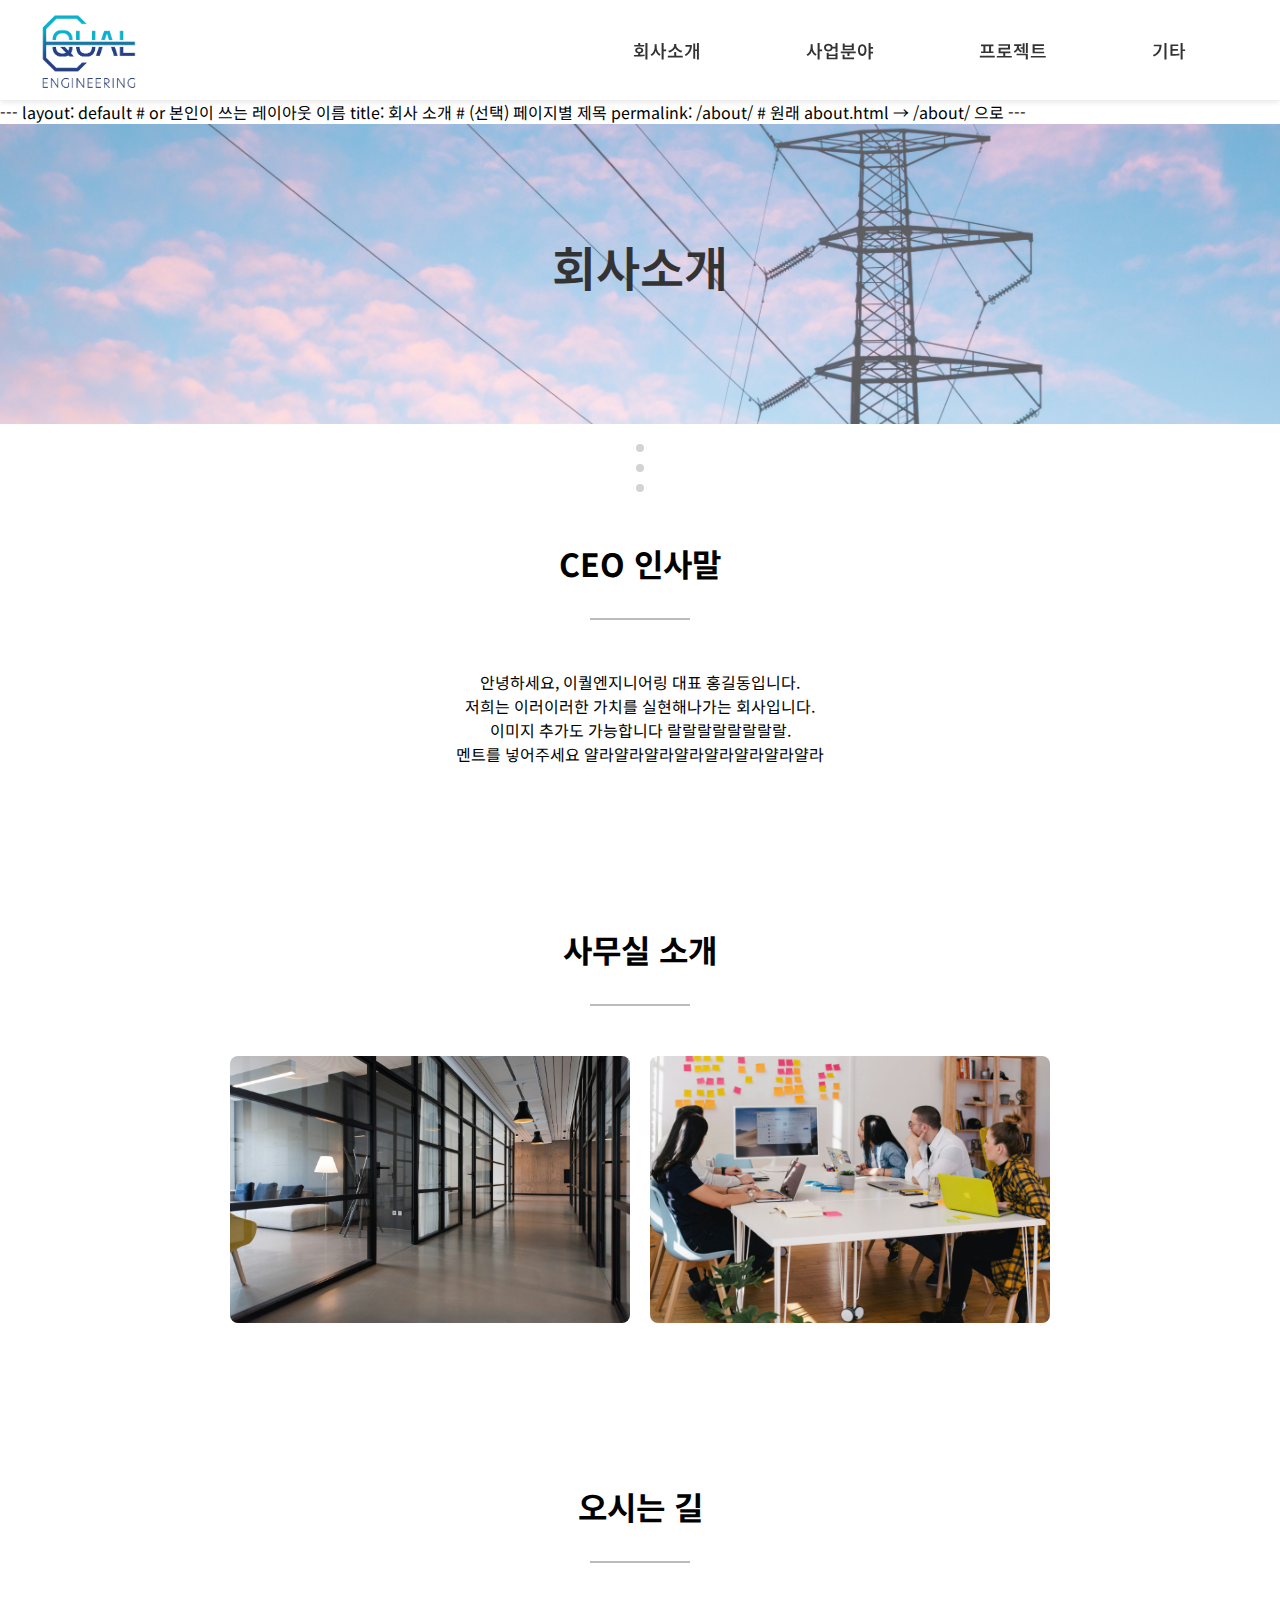
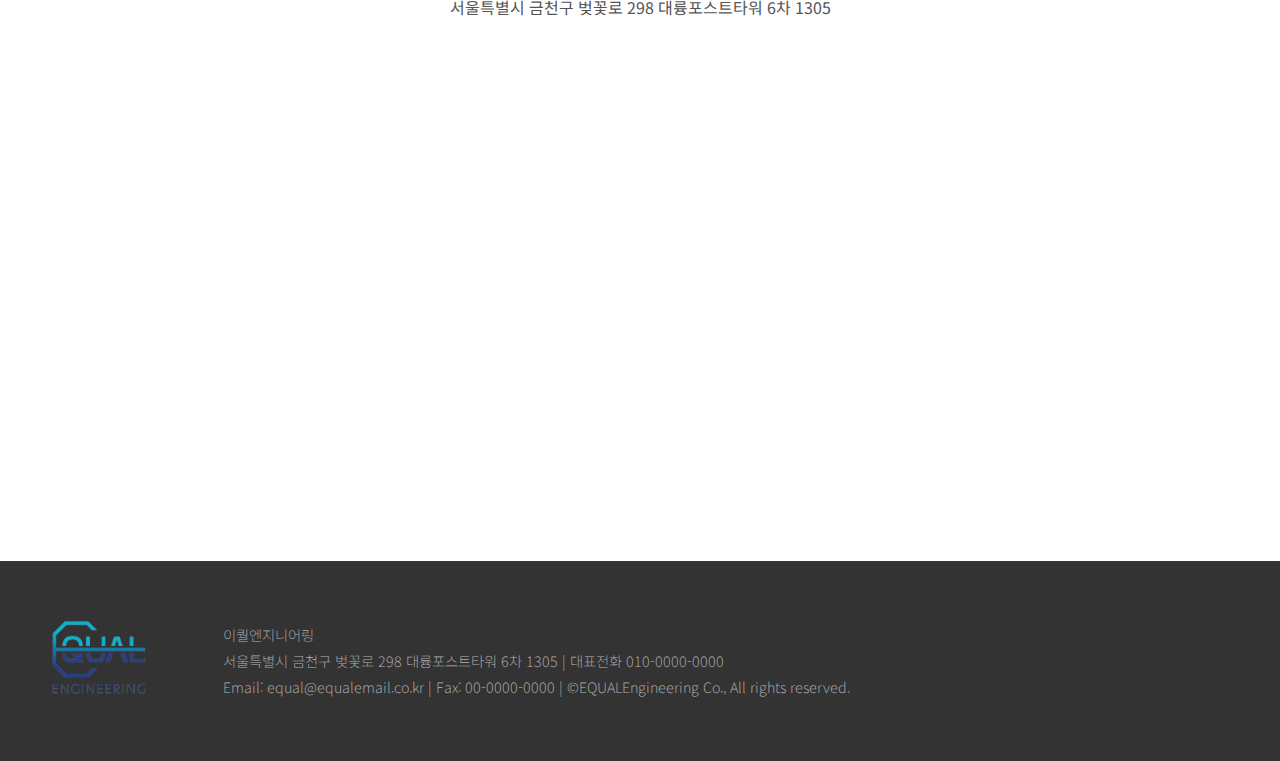
<file: about.html>
---
layout: default # or 본인이 쓰는 레이아웃 이름
title: 회사 소개 # (선택) 페이지별 제목
permalink: /about/ # 원래 about.html → /about/ 으로
---

<!DOCTYPE html>
<html lang="ko">
    <head>
        <meta charset="UTF-8" />
        <meta
            name="viewport"
            content="width=device-width, initial-scale=1.0" />
        <title>이퀄엔지니어링 | 회사소개</title>
        <link
            rel="preconnect"
            href="https://fonts.googleapis.com" />
        <link
            rel="preconnect"
            href="https://fonts.gstatic.com"
            crossorigin />
        <link
            href="https://fonts.googleapis.com/css2?family=Noto+Sans+KR:wght@100..900&display=swap"
            rel="stylesheet" />
        <link
            rel="stylesheet"
            href="css/stylebase.css" />
        <link
            rel="stylesheet"
            href="css/styleAbout.css" />
    </head>

    <body>
        <!-- 헤더 -->
        <div id="site-header"></div>

        <section class="banner">
            <img
                src="Image/mainImg4.jpg"
                alt="배너 배경"
                class="banner-bg" />
            <div class="banner-content">
                <h1>회사소개</h1>
            </div>
        </section>

        <div class="vertical-divider">
            <span class="divider-dot"></span>
            <span class="divider-dot"></span>
            <span class="divider-dot"></span>
        </div>

        <main>
            <!-- 1. 인사말 -->
            <section
                id="CEO_Message"
                class="about-section container">
                <h2 class="section-heading">CEO 인사말</h2>
                <hr class="section-divider" />
                <p>
                    안녕하세요, 이퀄엔지니어링 대표 홍길동입니다.<br />
                    저희는 이러이러한 가치를 실현해나가는 회사입니다.<br />
                    이미지 추가도 가능합니다 랄랄랄랄랄랄랄랄.<br />
                    멘트를 넣어주세요 얄라얄라얄라얄라얄라얄라얄라얄라
                </p>
            </section>

            <!-- 2. 사무실 소개 -->
            <section
                id="office"
                class="about-section container">
                <h2 class="section-heading">사무실 소개</h2>
                <hr class="section-divider" />

                <div class="office-gallery">
                    <img
                        src="Image\office1.jpg"
                        alt="사무실 전경"
                        class="office-img" />
                    <img
                        src="Image\office2.jpg"
                        alt="사무실 전경"
                        class="office-img" />
                </div>
            </section>

            <!-- 3. 오시는 길 -->
            <section
                id="Location"
                class="about-section container">
                <h2 class="section-heading">오시는 길</h2>
                <hr class="section-divider" />

                <address>서울특별시 금천구 벚꽃로 298 대륭포스트타워 6차 1305</address>
                <div class="map-wrap">
                    <iframe
                        src="https://www.google.com/maps/embed?pb=!1m18!1m12!1m3!1d3166.1272091878104!2d126.88120397567839!3d37.48132437206078!2m3!1f0!2f0!3f0!3m2!1i1024!2i768!4f13.1!3m3!1m2!1s0x357c9f210b865e0d%3A0xadfac5f743c8151a!2z64yA66Wt7Y-s7Iqk7Yq47YOA7JuMNuywqA!5e0!3m2!1sko!2skr!4v1753157902399!5m2!1sko!2skr"
                        width="100%"
                        height="350"
                        style="border: 0"
                        allowfullscreen=""
                        loading="lazy">
                    </iframe>
                </div>
            </section>
        </main>
        <!-- 푸터 -->
        <div id="site-footer"></div>
        <script src="js/include_html.js"></script>
    </body>
</html>
</file>
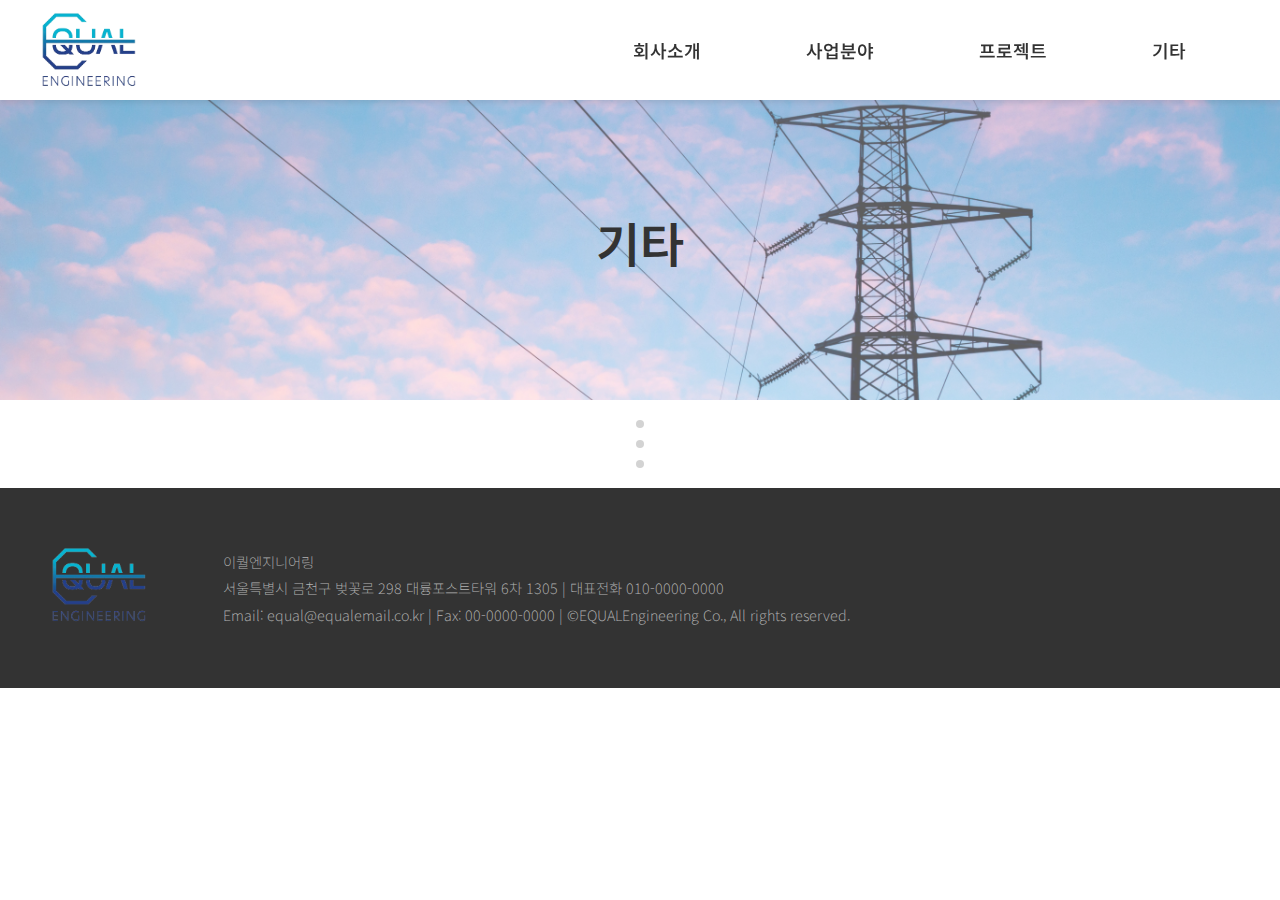
<file: etc.html>
<!DOCTYPE html>
<html lang="ko">
    <head>
        <meta charset="UTF-8" />
        <meta
            name="viewport"
            content="width=device-width, initial-scale=1.0" />
        <title>이퀄엔지니어링 | 기타</title>
        <link
            rel="preconnect"
            href="https://fonts.googleapis.com" />
        <link
            rel="preconnect"
            href="https://fonts.gstatic.com"
            crossorigin />
        <link
            href="https://fonts.googleapis.com/css2?family=Noto+Sans+KR:wght@100..900&display=swap"
            rel="stylesheet" />
        <link
            rel="stylesheet"
            href="css/stylebase.css" />
        <link
            rel="stylesheet"
            href="css/styleAbout.css" />
    </head>
    <body>
        <!-- 헤더 -->
        <div id="site-header"></div>

        <section class="banner">
            <img
                src="Image/mainImg4.jpg"
                alt="배너 배경"
                class="banner-bg" />
            <div class="banner-content">
                <h1>기타</h1>
            </div>
        </section>

        <div class="vertical-divider">
            <span class="divider-dot"></span>
            <span class="divider-dot"></span>
            <span class="divider-dot"></span>
        </div>

        <!-- 푸터 -->
        <div id="site-footer"></div>
        <script src="js/include_html.js"></script>
    </body>
</html>
</file>
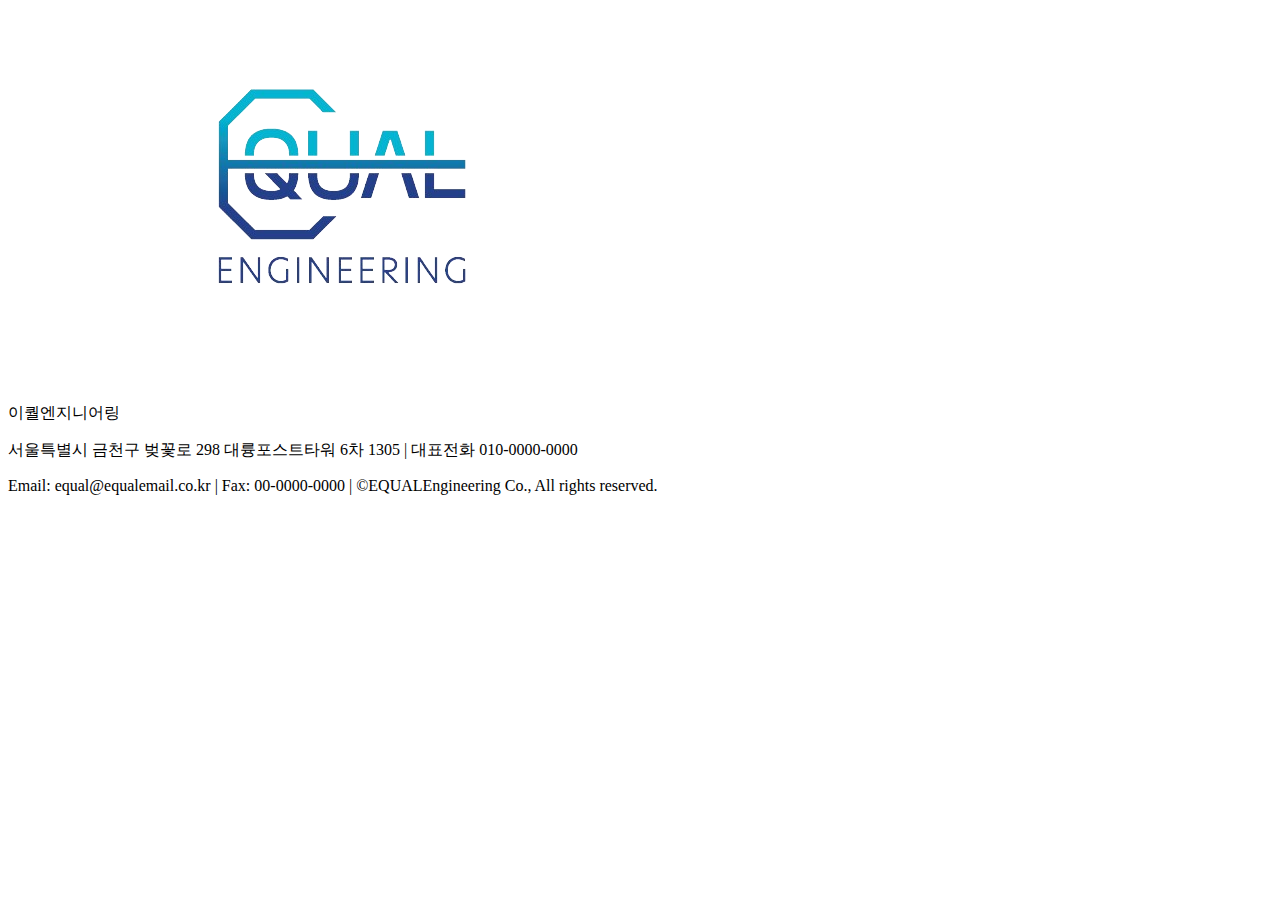
<file: footer.html>
<!DOCTYPE html>
<html lang="ko">
    <head>
        <meta charset="UTF-8" />
        <meta
            name="viewport"
            content="width=device-width, initial-scale=1.0" />
    </head>
    <body>
        <footer class="site-footer">
            <div class="container">
                <img
                    src="Image\logo.png"
                    alt="EQUAL Engineering Logo"
                    class="footer-logo" />
                <div class="footer-text">
                    <p>이퀄엔지니어링</p>
                    <p>서울특별시 금천구 벚꽃로 298 대륭포스트타워 6차 1305 | 대표전화 010-0000-0000</p>
                    <p>
                        Email: equal@equalemail.co.kr | Fax: 00-0000-0000 | ©EQUALEngineering Co., All rights reserved.
                    </p>
                </div>
            </div>
        </footer>
    </body>
</html>
</file>
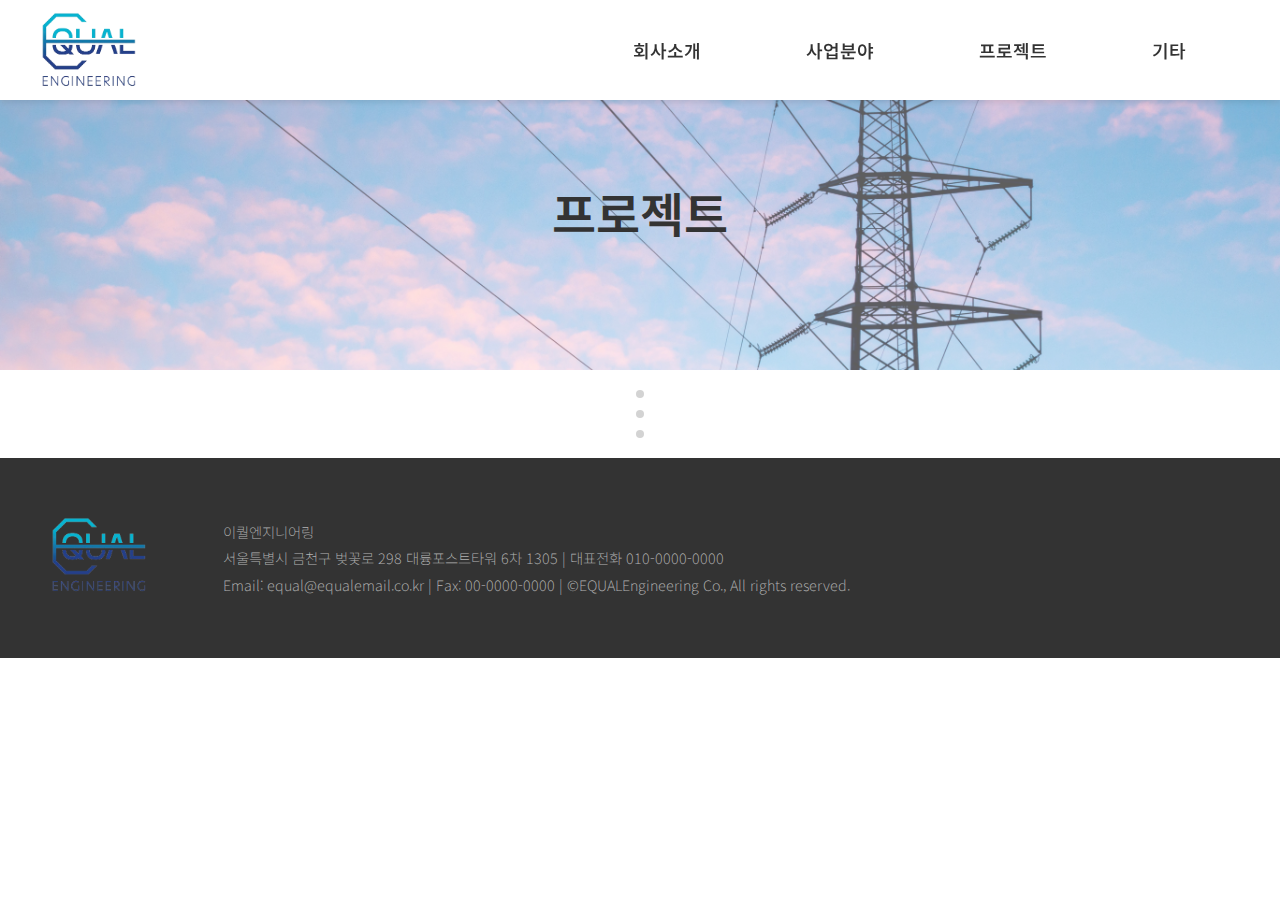
<file: project.html>
<!DOCTYPE html>
<html lang="ko">
    <head>
        <meta charset="UTF-8" />
        <meta
            name="viewport"
            content="width=device-width, initial-scale=1.0" />
        <title>이퀄엔지니어링 | 프로젝트</title>
        <link
            rel="preconnect"
            href="https://fonts.googleapis.com" />
        <link
            rel="preconnect"
            href="https://fonts.gstatic.com"
            crossorigin />
        <link
            href="https://fonts.googleapis.com/css2?family=Noto+Sans+KR:wght@100..900&display=swap"
            rel="stylesheet" />
        <link
            rel="stylesheet"
            href="css/stylebase.css" />
        <link
            rel="stylesheet"
            href="" />
    </head>
    <body>
        <!-- 헤더 -->
        <div id="site-header"></div>
        <section class="banner">
            <img
                src="Image/mainImg4.jpg"
                alt="배너 배경"
                class="banner-bg" />
            <div class="banner-content">
                <h1>프로젝트</h1>
            </div>
        </section>

        <div class="vertical-divider">
            <span class="divider-dot"></span>
            <span class="divider-dot"></span>
            <span class="divider-dot"></span>
        </div>

        <!-- 푸터 -->
        <div id="site-footer"></div>
        <script src="js/include_html.js"></script>
    </body>
</html>
</file>
<file: css/stylebase.css>
body {
    font-family: "Noto Sans KR", sans-serif;
    padding-top: 70px;
}

:root {
    /* 실제 header 높이(px)를 한 곳에서만 관리 */
    --header-height: 100px;
}

/* 공통 */
* {
    margin: 0;
    padding: 0;
    box-sizing: border-box;
}
.container {
    width: 90%;
    max-width: 1200px;
    margin: 0 auto;
}

/* 헤더 */
.site-header {
    display: flex; /* flex 컨테이너 */
    align-items: center; /* 수직 중앙 정렬 */
    justify-content: center; /* 수평 중앙 정렬(필요시) */
    height: var(--header-height); /* 고정 높이 유지 */
    padding: 0; /* 위아래 패딩 제거 */
    position: fixed;
    top: 0;
    left: 0;
    width: 100%;
    background: #fff;
    box-shadow: 0 2px 6px rgba(0, 0, 0, 0.1);
    z-index: 1000;
}

/* --- 헤더 레이아웃 --- */
.header-container {
    display: flex; /* 플렉스 컨테이너 */
    justify-content: space-between; /* 좌→우 끝 정렬 */
    align-items: center; /* 수직 가운데 정렬 */
    width: 90%;
    max-width: 1200px;
}

.logo {
    max-height: 140px; /* 최대 높이 */
    width: auto; /* 가로 비율 자동 */
    flex-shrink: 0;
    margin-left: -100px;
    margin-bottom: -10px;
}

/* 네비게이션 메뉴 */
/* ─── 네비게이션 기본 ─── */
.main-nav ul {
    display: flex; /* flex 컨테이너로 전환 */
    gap: 45px; /* 메뉴 사이 간격 */
}
.main-nav ul li {
    position: relative; /* 절대 위치 기준 유지 */
    display: block;
}

/* ─── 1차 메뉴 링크 스타일 ─── */
.main-nav ul li > a {
    font-weight: 550;
    font-size: 18px;
    display: block;
    padding: 10px 30px;
    color: #333;
    text-decoration: none;
}

/* ─── 서브메뉴 숨기기 ─── */
.main-nav .submenu {
    display: none;
    position: absolute;
    top: 100%; /* 부모 메뉴 바로 아래 */
    left: 50%; /* 네비(또는 li) 컨테이너 가로 50% 지점 */
    transform: translateX(-50%); /* 자기 너비의 절반만큼 왼쪽으로 이동 */
    background: #fff;
    box-shadow: 0 2px 6px rgba(0, 0, 0, 0.1);
    padding: 0;
    margin: 0;
    list-style: none;
    min-width: 160px;
    z-index: 100;
}

/* ─── 호버 시 서브메뉴 보이기 ─── */
.main-nav ul li:hover > .submenu {
    display: block;
}

/* ─── 서브메뉴 아이템 스타일 ─── */
.main-nav .submenu li {
    display: block;
    text-align: center;
    margin-bottom: 18px;
}
.main-nav .submenu li a {
    display: block;
    font-weight: 400;
    font-size: 16px;
    padding: 8px 16px;
    color: #333;
    text-decoration: none;
    white-space: nowrap;
}
.main-nav .submenu li a:hover {
    background: none; /* 배경 없애기 */
    text-decoration: underline; /* 아래줄 추가 */
    text-underline-offset: 5px;
}

.banner {
    position: relative;
    width: 100%;
    height: 30vh;
    min-height: 300px;
    overflow: hidden;
}

.banner-bg {
    position: absolute;
    top: 0;
    left: 0;
    width: 100%;
    height: 100%;
    opacity: 0.63;
    object-fit: cover;
}

/* 배경 위 텍스트 컨테이너 */
.banner-content {
    position: absolute;
    top: 50%;
    left: 50%;
    transform: translate(-50%, -50%);
    text-align: center;
    color: #333;
    z-index: 1;
}

.banner-content h1 {
    font-weight: 600;
    font-size: 3rem;
    margin-bottom: 1rem;
}

.vertical-divider {
    display: flex;
    flex-direction: column; /* 세로로 쌓기 */
    align-items: center; /* 가로 중앙 정렬 */
    gap: 0.75rem; /* 원들 사이 간격 */
    margin: 20px auto; /* 배너와 20px 띄우고, 가로 중앙 */
}

/* 개별 원 스타일 */
.divider-dot {
    width: 8px; /* 원 지름 */
    height: 8px;
    background-color: #d3d3d3;
    border-radius: 50%; /* 완전한 원 */
}

.section-divider {
    border: 0;
    width: 100px;
    height: 2px; /* 선 두께 */
    background-color: #bbbbbb; /* 선 색상 */
    margin: 2rem auto; /* 위아래 2rem, 좌우 자동(가운데 정렬) */
}

/* 푸터 */
/* 기존 푸터 스타일 유지 */
.site-footer {
    position: sticky;
    width: 100%;
    font-weight: 200;
    background: #333;
    color: #b3b3b3;
    padding: 30px 0;
    text-align: left;
    font-size: 0.9rem;
    z-index: 100;
}
.site-footer a {
    color: #ddd;
    text-decoration: none;
}
.site-footer p {
    line-height: 1.6;
}

/* 1) .container 내부를 flex 컨테이너로 */
.site-footer .container {
    display: flex;
    align-items: center; /* 로고·텍스트 수직 중앙 정렬 */
    position: relative;
    left: -90px;
}

/* 2) 로고 크기 및 간격 */
.footer-logo {
    max-height: 140px; /* 최대 높이 */
    width: auto; /* 가로 비율 자동 */
    flex-shrink: 0; /* 컨테이너 좁아져도 축소 방지 */
}

/* 3) 텍스트 줄 간격 + 위아래 마진 */
.footer-text p {
    margin: 3px 0; /* 줄 간격 조정 */
}
</file>
<file: css/styleAbout.css>
body {
    padding-top: var(--header-height);
}

/* 모든 id 앵커 섹션에 헤더 높이만큼 여유 공간 추가 */
section[id] {
    /* 모던 브라우저용 */
    scroll-margin-top: var(--header-height);

    /* IE 폴백 */
    position: relative;
    top: calc(-1 * var(--header-height));
    padding-top: var(--header-height);
}

/* 첫 번째 섹션만 살짝 추가 여백 */
main > section:first-of-type {
    margin-top: 3rem;
}

/* 회사소개 섹션 공통 */
.about-section {
    padding: 60px 0;
    text-align: center;
}
.section-heading {
    font-size: 2rem;
    margin-bottom: 20px;
    text-align: center;
}

.about-section p {
    margin-top: 50px;
}

/* 사무실 이미지 */
.office-gallery {
    display: flex;
    flex-wrap: wrap;
    gap: 20px;
    justify-content: center;
    margin-top: 50px;
}
.office-img {
    flex: 1 1 calc(50% - 20px); /* 2열 기준, 필요시 33%로 바꾸면 3열 */
    max-width: 400px;
    border-radius: 8px;
    object-fit: cover;
}
/* 오시는 길 맵 래퍼 (기존 map-wrap 활용) */
.map-wrap {
    max-width: 800px;
    margin: 0 auto 20px;
    overflow: hidden;
    border-radius: 8px;
}

/* address 스타일 */
.about-section address {
    font-weight: 400;
    font-style: normal;
    margin-bottom: 10px;
    text-align: center;
    line-height: 1.6;
    color: #555;
}
</file>
